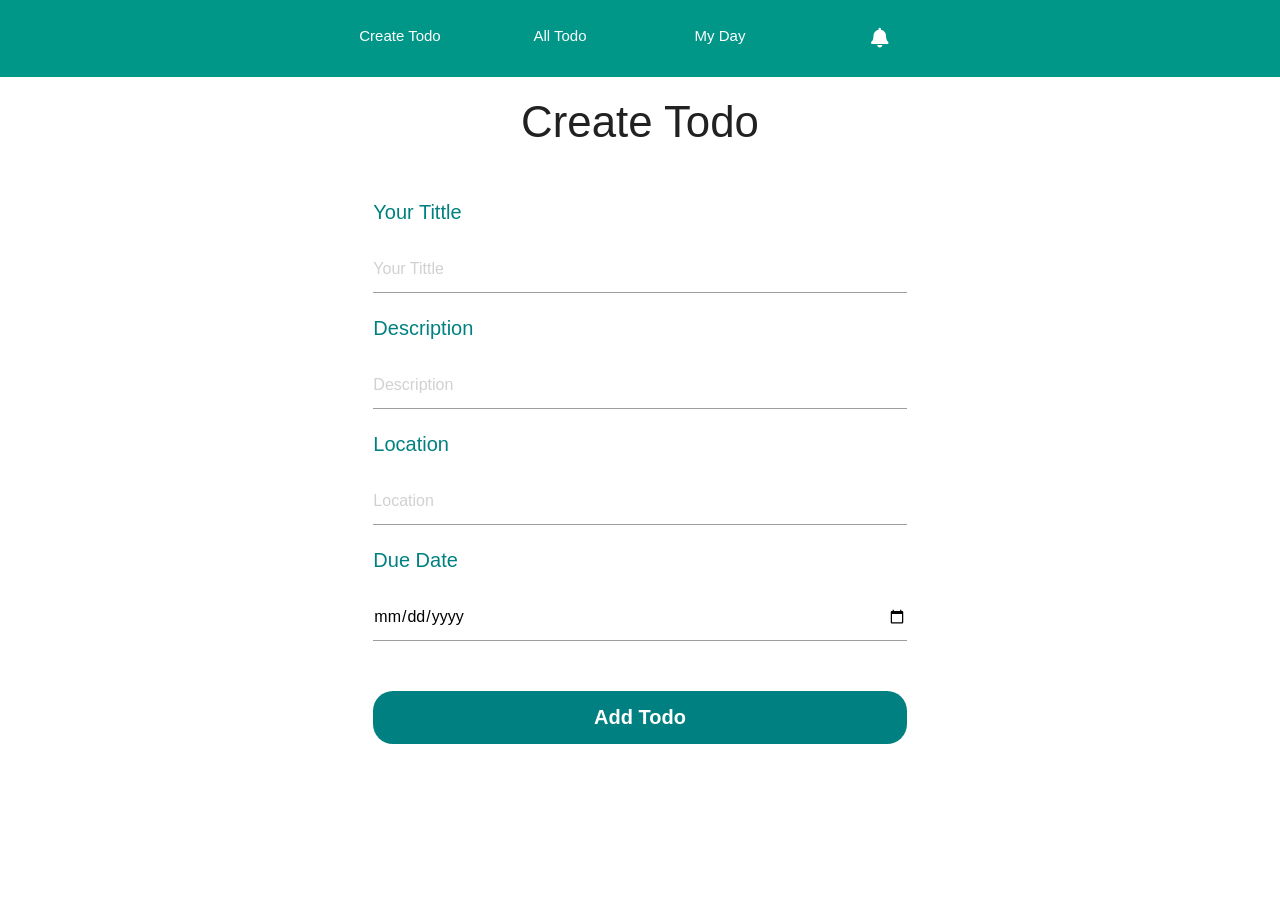
<file: index.html>
<!DOCTYPE html>
<html lang="en">
<head>
    <meta charset="UTF-8">
    <meta name="viewport" content="width=device-width, initial-scale=1.0">
    <meta http-equiv="X-UA-Compatible" content="ie=edge">
    <title>Todo App</title>
    <!-- font awesome -->
    <link rel="stylesheet" href="https://use.fontawesome.com/releases/v5.3.1/css/all.css" integrity="sha384-mzrmE5qonljUremFsqc01SB46JvROS7bZs3IO2EmfFsd15uHvIt+Y8vEf7N7fWAU"
        crossorigin="anonymous">
    <!-- stylesheet-files -->
    <link rel="stylesheet" href="css/materialize.css">
    <link rel="stylesheet" href="css/customeStylesheet.css">
</head>
<body>
    <!-- absolute-div -->
    <div class="row r" id="op">
        <div class="col m4 s2 abs "></div>
        <div class="col m4 s8 abss " id="output">
            <p id="message"></p>
            <button class="center   custo" onclick="fun();" id="btn5">
                <b>OK</b>
            </button>
        </div>
        <div class="col m4 s2 abs"></div>
    </div>
<!-- nav -->
<div class="row teal">


    <div class="col m2  l3 s1"></div>
    <div class="col m8 s10 l6 center ">
        <div class="row">
            <div class="col m3 s3 n1 waves-effect waves-lighten-2" id="create">
                <a href="#">Create Todo</a>
            </div>
            <div class="col m3 s3 n1 waves-effect waves-lighten-2" id="all"><a href="#">All Todo</a></div>
            <div class="col m3 s3 n1 waves-effect waves-lighten-2 " id="day"><a href="#">My Day</a></div>
            <div class="col m3 s3 n22" id="notification">
                <!-- Dropdown Trigger -->
                <a href="notification.html"> <i class="fas fa-bell i1"></i></a>
            </div>

        </div>
    </div>
    <div class="col m2  l3 s1"></div>

</div>





    <div class="row ">
<div class="col m2 l3 s1">
   
</div>
<div class="col m8 l6 s10">
    <div class="row ">
        <div class="col s1"></div>
        <div class="col m12 s10">
            <h3 class="h2">Create Todo</h3>
            </div>
            <div class="col s1"></div>
            </div>
            <div class="row">
                <form action="alltodos.html" method="POST" onsubmit="return check();">
                <div class=" col m1 s1"></div>
                    <div class="col m10 s10">
                      <label for="tittle" class="title">Your Tittle</label>
                        <input type="text" class="text" id="title" placeholder="Your Tittle">
                    </div>
                    <div class="col m1 s1"></div>
              
            </div>
        
   
    
        <!-- description -->
            <div class="row">
                <div class=" col m1 s1"></div>
                <div class="col m10 s10">
                    <label for="Description" class="Description">Description</label>
                    <input type="text" class="text" id="description" placeholder="Description">
                </div>
                <div class="col m1 s1"></div>
        </div>
        <!-- add location -->
        <div class="row">
            <div class=" col m1 s1"></div>
            <div class="col m10 s10">
                <label for="Description" class="Description">Location</label>
                <input type="text" class="text" id="location" placeholder="Location">
            </div>
            <div class="col m1 s1"></div>
        </div>
        <!-- date -->
        <div class="row">
            <div class=" col m1 s1"></div>
            <div class="col m10 s10">
                <label for="Description" class="Description">Due Date</label>
                <input type="date" class="text" id="date" placeholder="Description">
            </div>
            <div class="col m1 s1"></div>
        </div>
        <!-- addtodo-button -->
        <div class="row">
            <div class=" col m1 s1"></div>
            <div class="col m10 s10">
                <button id="addtodo" type="submit" class="btn1 waves-effect waves-lighten-2 submitbutton">Add Todo</button>
            </div>
            <div class="col m1 s1"></div>
        </div>
        </div>
        <div class="col m2 l3 s1"></div>
        </div>
    </div>


    </div>
    <!-- javascript-files -->
    <script src="javascript/materialize.js"></script>
    <script src="javascript/custome.js"></script>
    <script src="javascript/index.js"></script>
</body>
</html>
</file>
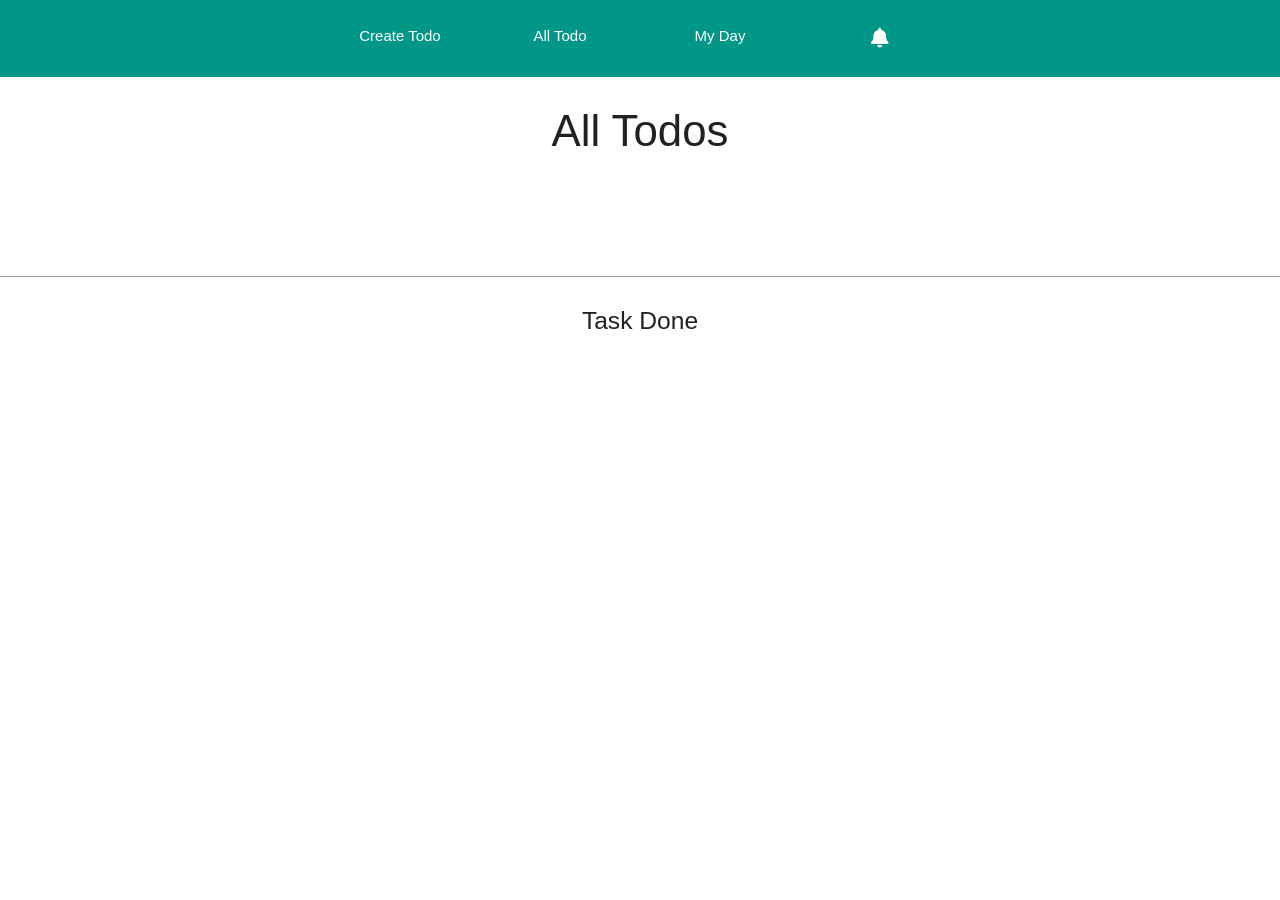
<file: alltodos.html>
<!DOCTYPE html>
<html lang="en">

<head>
    <meta charset="UTF-8">
    <meta name="viewport" content="width=device-width, initial-scale=1.0">
    <meta http-equiv="X-UA-Compatible" content="ie=edge">
    <title>Todo App</title>
    <!-- font awesome -->
    <link rel="stylesheet" href="https://use.fontawesome.com/releases/v5.3.1/css/all.css" integrity="sha384-mzrmE5qonljUremFsqc01SB46JvROS7bZs3IO2EmfFsd15uHvIt+Y8vEf7N7fWAU"
        crossorigin="anonymous">
    <!-- stylesheet-files -->
    <link rel="stylesheet" href="css/materialize.css">
    <link rel="stylesheet" href="css/customeStylesheet.css">
</head>

<body onload="show();">
    
<!-- nav -->
<div class="row teal">


    <div class="col m2  l3 s1"></div>
    <div class="col m8 s10 l6 center ">
        <div class="row">
            <div class="col m3 s3 n1 waves-effect waves-lighten-2" id="create">
                <a href="#">Create Todo</a>
            </div>
            <div class="col m3 s3 n1 waves-effect waves-lighten-2" id="all"><a href="#">All Todo</a></div>
            <div class="col m3 s3 n1 waves-effect waves-lighten-2 " id="day"><a href="#">My Day</a></div>
            <div class="col m3 s3 n22" id="notification">
                <!-- Dropdown Trigger -->
                <a href="notification.html"> <i class="fas fa-bell i1"></i></a>
            </div>

        </div>
    </div>
    <div class="col m2  l3 s1"></div>

</div>
<!-- div -->
<h3 class="center h3">All Todos</h3>
<div class="row show" >
    <div class="col m2 s1 l3"></div>
    <div class="col m8 s10 l6  " id="show">
        <div class="row">
            <div class="col m12 s12"></div>
        </div>
    </div>
    <div class="col m2 l3 s1"></div>
</div>

<!-- div-task-done -->
<h5 class="center h3">Task Done</h5>
<div class="row showw">
    <div class="col m2 s1 l3"></div>
    <div class="col m8 s10 l6 " id="showw">
        <div class="row">
            <div class="col m12 s12"></div>
        </div>
    </div>
    <div class="col m2 l3 s1"></div>
</div>



<!-- javascript-files -->
    <script src="javascript/materialize.js"></script>
    <script src="javascript/custome.js"></script>
    <script src="javascript/alltodos.js"></script>
</body>

</html>
</file>
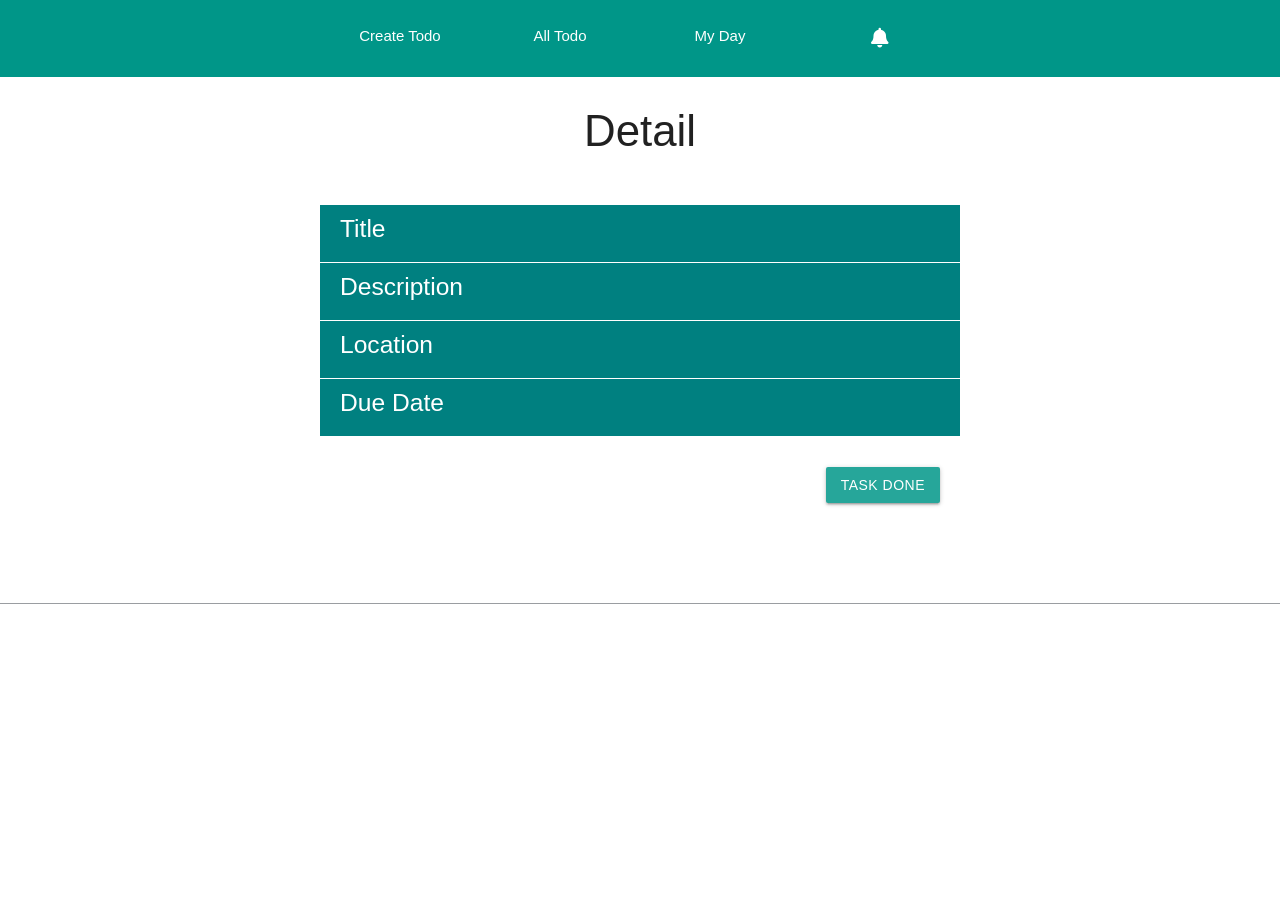
<file: detail.html>
<!DOCTYPE html>
<html lang="en">

<head>
    <meta charset="UTF-8">
    <meta name="viewport" content="width=device-width, initial-scale=1.0">
    <meta http-equiv="X-UA-Compatible" content="ie=edge">
    <title>Todo App</title>
    <!-- font awesome -->
    <link rel="stylesheet" href="https://use.fontawesome.com/releases/v5.3.1/css/all.css" integrity="sha384-mzrmE5qonljUremFsqc01SB46JvROS7bZs3IO2EmfFsd15uHvIt+Y8vEf7N7fWAU"
        crossorigin="anonymous">
    <!-- stylesheet-files -->
    <link rel="stylesheet" href="css/materialize.css">
    <link rel="stylesheet" href="css/customeStylesheet.css">
</head>

<body onload="det();">
<!-- nav -->
<div class="row teal">


    <div class="col m2  l3 s1"></div>
    <div class="col m8 s10 l6 center ">
        <div class="row">
            <div class="col m3 s3 n1 waves-effect waves-lighten-2" id="create">
                <a href="#">Create Todo</a>
            </div>
            <div class="col m3 s3 n1 waves-effect waves-lighten-2" id="all"><a href="#">All Todo</a></div>
            <div class="col m3 s3 n1 waves-effect waves-lighten-2 " id="day"><a href="#">My Day</a></div>
            <div class="col m3 s3 n22" id="notification">
                <!-- Dropdown Trigger -->
                <a href="notification.html"> <i class="fas fa-bell i1"></i></a>
            </div>

        </div>
    </div>
    <div class="col m2  l3 s1"></div>

</div>
    <!-- detail div -->
    <h3 class="center h3">Detail</h3>
    <div class="row show">
        <div class="col m2 s1 l3"></div>
        <div class="col m8 s10 l6  " id="show">
            <div class="row boeder-b">
                <div class="col m12 s12">
                    <div class="row">
                        <div class="col m12 s12">
                            <h5 class="tit">Title</h5>

                        </div>
                    </div>
                    <div class="row ">
                        <div class="col m12 s12 ">
                            <p class="show-title" id="title"></p>
                        </div>
                    </div>
                </div>
            </div>
<!-- description -->
<div class="row boeder-b">
    <div class="col m12 s12">
        <div class="row">
            <div class="col m12 s12">
                <h5 class="tit">Description</h5>

            </div>
        </div>
        <div class="row ">
            <div class="col m12 s12 ">
                <p class="show-title" id="description"></p>
            </div>
        </div>
    </div>
</div>
<!-- location -->
<div class="row boeder-b">
    <div class="col m12 s12">
        <div class="row">
            <div class="col m12 s12">
                <h5 class="tit">Location</h5>

            </div>
        </div>
        <div class="row ">
            <div class="col m12 s12 ">
                <p class="show-title" id="location"></p>
            </div>
        </div>
    </div>
</div>
            <!-- due date -->
            <div class="row boeder-b">
                <div class="col m12 s12">
                    <div class="row">
                        <div class="col m12 s12">
                            <h5 class="tit">Due Date</h5>
            
                        </div>
                    </div>
                    <div class="row ">
                        <div class="col m12 s12 ">
                            <p class="show-title" id="date"></p>
                        </div>
                    </div>
                </div>
            </div>
            <!-- dine button -->
            <div class="row  last-b">
                <div class="col m12 s12">
                    <div class="row">
                        <div class="col m12 s12">
                            <button class="btn waves-effect waves-lighten-2 right" id="done">Task Done</button>
                        </div>
                    </div>
                </div>
            </div>
            
        </div>


        <div class="col m2 l3 s1"></div>
    </div>


    <!-- javascript-files -->
    <script src="javascript/materialize.js"></script>
    <script src="javascript/custome.js"></script>
    <script src="javascript/detail.js"></script>
</body>

</html>
</file>
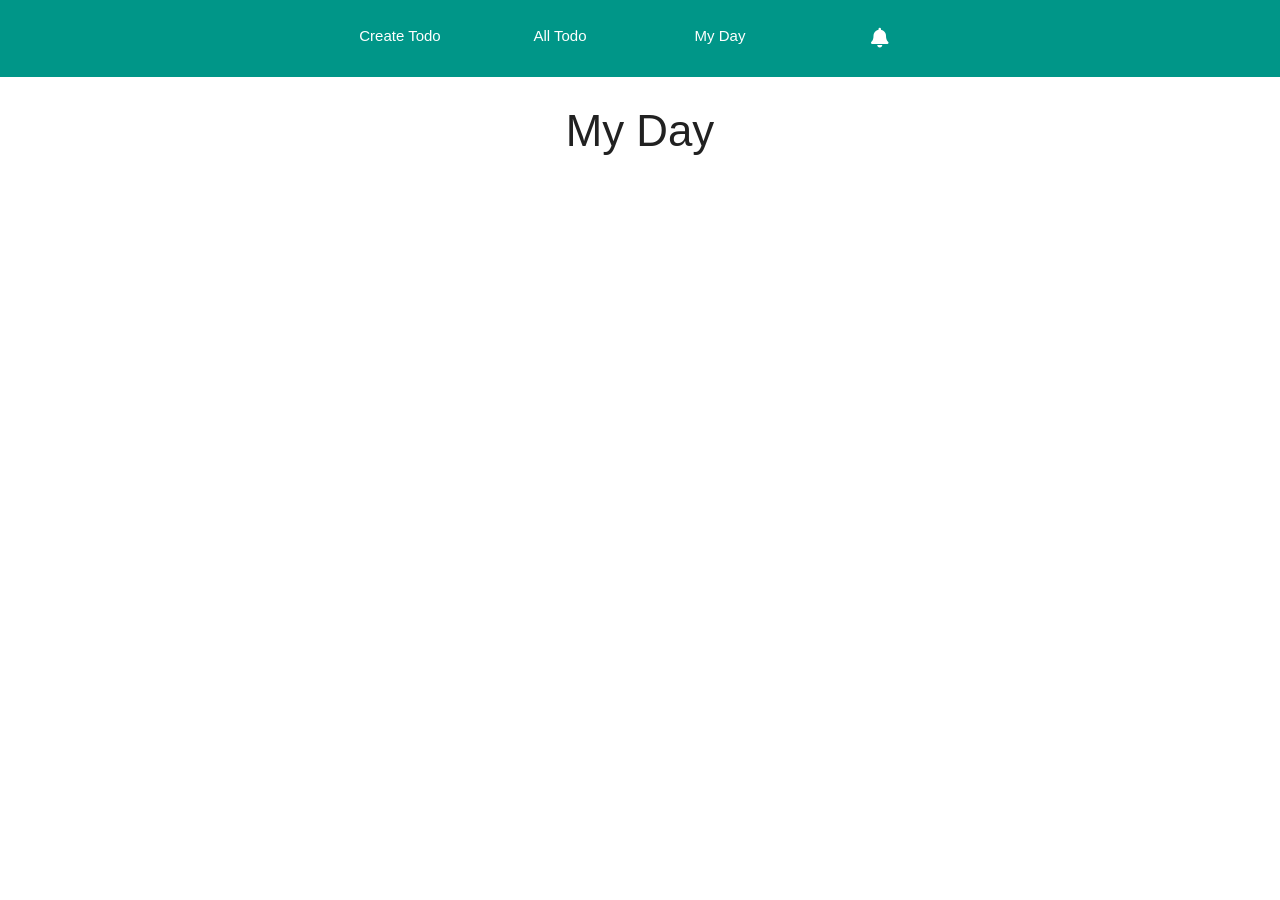
<file: myday.html>
<!DOCTYPE html>
<html lang="en">

<head>
    <meta charset="UTF-8">
    <meta name="viewport" content="width=device-width, initial-scale=1.0">
    <meta http-equiv="X-UA-Compatible" content="ie=edge">
    <title>Todo App</title>
    <!-- font awesome -->
    <link rel="stylesheet" href="https://use.fontawesome.com/releases/v5.3.1/css/all.css" integrity="sha384-mzrmE5qonljUremFsqc01SB46JvROS7bZs3IO2EmfFsd15uHvIt+Y8vEf7N7fWAU"
        crossorigin="anonymous">
    <!-- stylesheet-files -->
    <link rel="stylesheet" href="css/materialize.css">
    <link rel="stylesheet" href="css/customeStylesheet.css">
</head>

<body onload="myday();">
<!-- absolute-div -->
<div class="row r" id="op">
    <div class="col m4 s2 abs "></div>
    <div class="col m4 s8 abss " id="output">
        <p id="message"></p>
        <button class="center   custo" onclick="fun();" id="btn5">
            <b>OK</b>
        </button>
    </div>
    <div class="col m4 s2 abs"></div>
</div>
    
    <!-- nav -->
    <div class="row teal">
    
    
        <div class="col m2  l3 s1"></div>
        <div class="col m8 s10 l6 center ">
            <div class="row">
                <div class="col m3 s3 n1 waves-effect waves-lighten-2" id="create">
                    <a href="#">Create Todo</a>
                </div>
                <div class="col m3 s3 n1 waves-effect waves-lighten-2" id="all"><a href="#">All Todo</a></div>
                <div class="col m3 s3 n1 waves-effect waves-lighten-2 " id="day"><a href="#">My Day</a></div>
                <div class="col m3 s3 n22" id="notification">
                    <!-- Dropdown Trigger -->
                    <a href="notification.html"> <i class="fas fa-bell i1"></i></a>
                </div>
    
            </div>
        </div>
        <div class="col m2  l3 s1"></div>
    
    </div>
    <!-- div -->
    
    <h3 class="center h3">My Day</h3>
    <div class="row showmuday">
        <div class="col m2 s1 l3"></div>
        <div class="col m8 s10 l6" id="show">
            <div class="row">
                <div class="col m12 s12"></div>
            </div>
        </div>
        <div class="col m2 l3 s1"></div>
    </div>

    
    <!-- javascript-files -->
    <script src="javascript/materialize.js"></script>
    <script src="javascript/custome.js"></script>
    <script src="javascript/myday.js"></script>
</body>

</html>
</file>
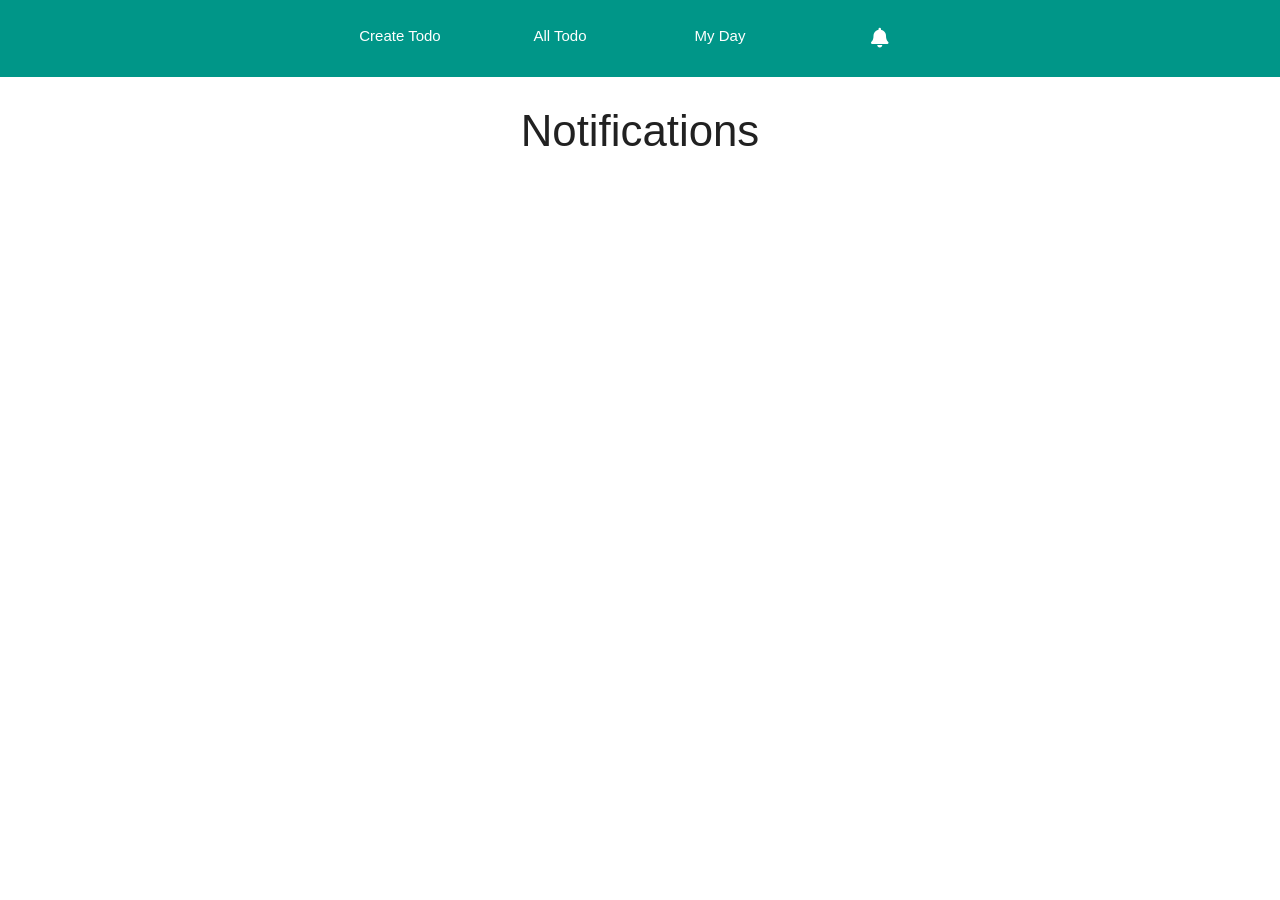
<file: notification.html>
<!DOCTYPE html>
<html lang="en">

<head>
    <meta charset="UTF-8">
    <meta name="viewport" content="width=device-width, initial-scale=1.0">
    <meta http-equiv="X-UA-Compatible" content="ie=edge">
    <title>Todo App</title>
    <!-- font awesome -->
    <link rel="stylesheet" href="https://use.fontawesome.com/releases/v5.3.1/css/all.css" integrity="sha384-mzrmE5qonljUremFsqc01SB46JvROS7bZs3IO2EmfFsd15uHvIt+Y8vEf7N7fWAU"
        crossorigin="anonymous">
    <!-- stylesheet-files -->
    <link rel="stylesheet" href="css/materialize.css">
    <link rel="stylesheet" href="css/customeStylesheet.css">
</head>

<body onload="Noti();">
<!-- absolute-div -->
<div class="row r" id="op">
    <div class="col m4 s2 abs "></div>
    <div class="col m4 s8 abss " id="output">
        <p id="message"></p>
        <button class="center   custo" onclick="fun();" id="btn5">
            <b>OK</b>
        </button>
    </div>
    <div class="col m4 s2 abs"></div>
</div>

    <!-- nav -->
    <div class="row teal">
    
    
        <div class="col m2  l3 s1"></div>
        <div class="col m8 s10 l6 center ">
            <div class="row">
                <div class="col m3 s3 n1 waves-effect waves-lighten-2" id="create">
                    <a href="#">Create Todo</a>
                </div>
                <div class="col m3 s3 n1 waves-effect waves-lighten-2" id="all"><a href="#">All Todo</a></div>
                <div class="col m3 s3 n1 waves-effect waves-lighten-2 " id="day"><a href="#">My Day</a></div>
                <div class="col m3 s3 n22" id="notification">
                    <!-- Dropdown Trigger -->
                    <a href="notification.html"> <i class="fas fa-bell i1"></i></a>
                </div>
    
            </div>
        </div>
        <div class="col m2  l3 s1"></div>
    
    </div>
    <!-- div -->

    <h3 class="center h3">Notifications</h3>
    <div class="row showmuday">
        <div class="col m2 s1 l3"></div>
        <div class="col m8 s10 l6" id="show">
            <div class="row">
                <div class="col m12 s12"></div>
            </div>
        </div>
        <div class="col m2 l3 s1"></div>
    </div>


    <!-- javascript-files -->
    <script src="javascript/materialize.js"></script>
    <script src="javascript/custome.js"></script>
    <script src="javascript/notifiaction.js"></script>
</body>

</html>
</file>
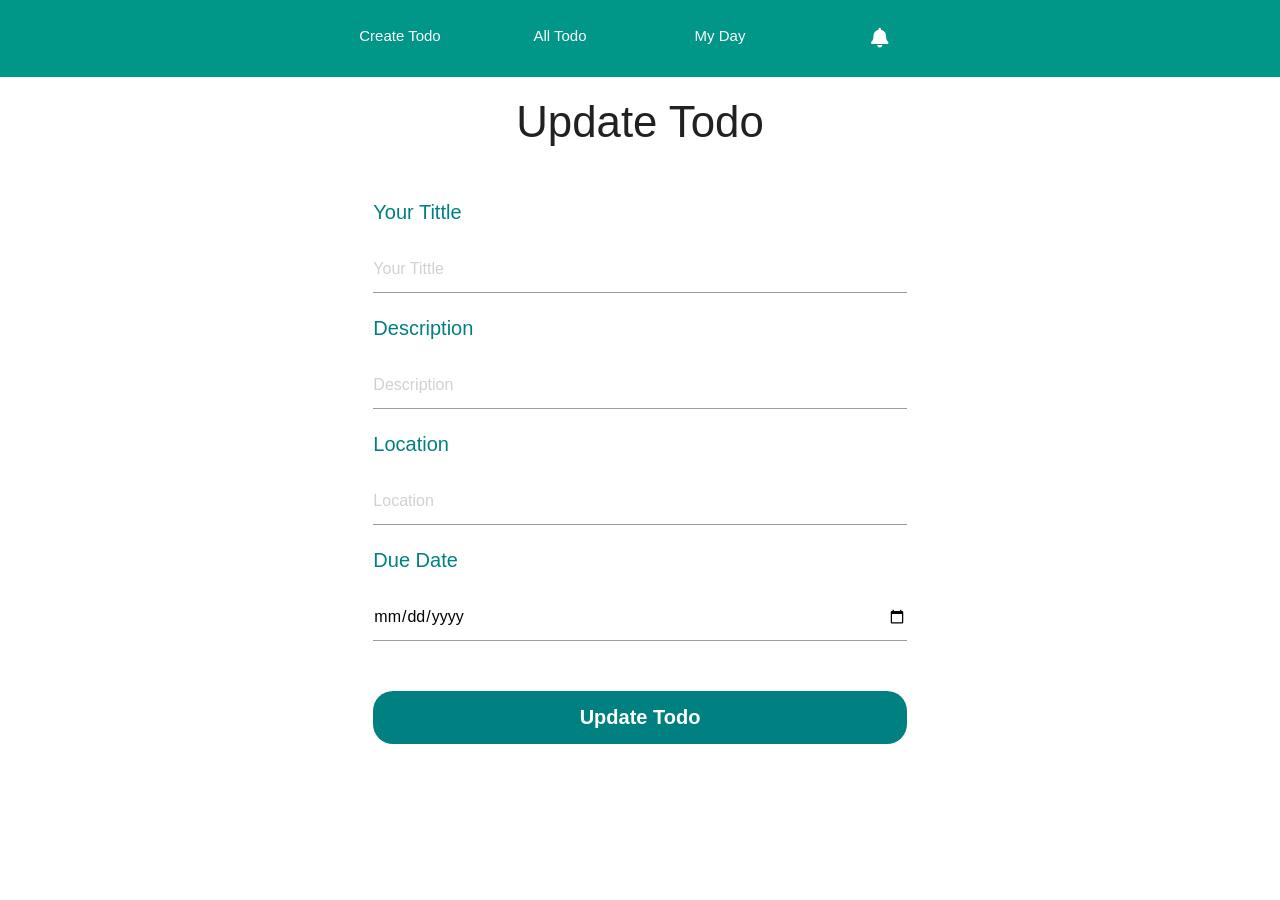
<file: update.html>
<!DOCTYPE html>
<html lang="en">

<head>
    <meta charset="UTF-8">
    <meta name="viewport" content="width=device-width, initial-scale=1.0">
    <meta http-equiv="X-UA-Compatible" content="ie=edge">
    <title>Todo App</title>
    <!-- font awesome -->
    <link rel="stylesheet" href="https://use.fontawesome.com/releases/v5.3.1/css/all.css" integrity="sha384-mzrmE5qonljUremFsqc01SB46JvROS7bZs3IO2EmfFsd15uHvIt+Y8vEf7N7fWAU"
        crossorigin="anonymous">
    <!-- stylesheet-files -->
    <link rel="stylesheet" href="css/materialize.css">
    <link rel="stylesheet" href="css/customeStylesheet.css">
</head>

<body onload="update();">
    <!-- absolute-div -->
    <div class="row r" id="op">
        <div class="col m4 s2 abs "></div>
        <div class="col m4 s8 abss " id="output">
            <p id="message"></p>
            <button class="center   custo" onclick="fun();" id="btn5">
                <b>OK</b>
            </button>
        </div>
        <div class="col m4 s2 abs"></div>
    </div>
<!-- nav -->
<div class="row teal">


    <div class="col m2  l3 s1"></div>
    <div class="col m8 s10 l6 center ">
        <div class="row">
            <div class="col m3 s3 n1 waves-effect waves-lighten-2" id="create">
                <a href="#">Create Todo</a>
            </div>
            <div class="col m3 s3 n1 waves-effect waves-lighten-2" id="all"><a href="#">All Todo</a></div>
            <div class="col m3 s3 n1 waves-effect waves-lighten-2 " id="day"><a href="#">My Day</a></div>
            <div class="col m3 s3 n22" id="notification">
                <!-- Dropdown Trigger -->
                <a href="notification.html"> <i class="fas fa-bell i1"></i></a>
            </div>

        </div>
    </div>
    <div class="col m2  l3 s1"></div>

</div>





    <div class="row ">
        <div class="col m2 l3 s1">

        </div>
        <div class="col m8 l6 s10">
            <div class="row ">
                <div class="col s1"></div>
                <div class="col m12 s10">
                    <h3 class="h2">Update Todo</h3>
                </div>
                <div class="col s1"></div>
            </div>
            <div class="row">
                <form action="alltodos.html" method="POST" onsubmit="return updatee();">
                    <div class=" col m1 s1"></div>
                    <div class="col m10 s10">
                        <label for="tittle" class="title">Your Tittle</label>
                        <input type="text" class="text" id="title" placeholder="Your Tittle">
                    </div>
                    <div class="col m1 s1"></div>

            </div>



            <!-- description -->
            <div class="row">
                <div class=" col m1 s1"></div>
                <div class="col m10 s10">
                    <label for="Description" class="Description">Description</label>
                    <input type="text" class="text" id="description" placeholder="Description">
                </div>
                <div class="col m1 s1"></div>
            </div>
            <!-- add location -->
            <div class="row">
                <div class=" col m1 s1"></div>
                <div class="col m10 s10">
                    <label for="Description" class="Description">Location</label>
                    <input type="text" class="text" id="location" placeholder="Location">
                </div>
                <div class="col m1 s1"></div>
            </div>
            <!-- date -->
            <div class="row">
                <div class=" col m1 s1"></div>
                <div class="col m10 s10">
                    <label for="Description" class="Description">Due Date</label>
                    <input type="date" class="text" id="date" placeholder="Description">
                </div>
                <div class="col m1 s1"></div>
            </div>
            <!-- addtodo-button -->
            <div class="row">
                <div class=" col m1 s1"></div>
                <div class="col m10 s10">
                    <button  type="submit" class="btn1 waves-effect waves-lighten-2 submitbutton">Update Todo</button>
                </div>
                <div class="col m1 s1"></div>
            </div>
        </form>
        </div>
        <div class="col m2 l3 s1"></div>
    </div>
    </div>


    </div>
    <!-- javascript-files -->
    <script src="javascript/materialize.js"></script>
    <script src="javascript/custome.js"></script>
    <script src="javascript/update.js"></script>
</body>

</html>
</file>
<file: css/customeStylesheet.css>
/* index */
*{
    margin: 0 !important;
    padding: 0 !important;
}
.home{
    height: auto;
    width: 100%;
    background: teal;
    color: white;
    font-family: sans-serif;
    font-weight: bold;
    padding-top: 30px !important;
    padding-bottom: 30px !important;
    border: none;
    font-size: 20px;
    border-bottom: 1px solid white;
    cursor: pointer;
}
.h2{
    text-align: center;
    margin-bottom: 50px !important;
    margin-top: 20px !important
}
.text{
    width: 100%;
    margin-top: 20px !important;
    margin-bottom: 20px !important;
}
.title{
  
    font-size: 20px !important;
    color: teal;
}
.Description{
   
    font-size: 20px !important;
    color: teal;

}
.btn1{
    background: teal;
    font-weight: bold;
    font-family: sans-serif;
    width: 100%;
    padding-top: 15px !important;
    padding-bottom: 15px !important;
    border: none;
    font-size: 20px;
    border-radius: 20px;
    margin-top: 30px !important;
    cursor: pointer;
    color: white;
}
.p1{
    padding-left: 30px !important;
    color: white;
    padding-top: 20px !important;
    padding-bottom: 20px !important;
    font-size: 20px;

}
.checkpox{
    width: 10px !important;
    height: 10px !important;
}
/* navbar */
.b1{
margin: 0;
padding: 0;
}
.n1{
    padding-top: 25px !important;
    padding-bottom: 25px !important;
 
}
.n1 a{
    color: white;
}
.n1:hover{
    background: #484e57;
    cursor: pointer;
}
.n22{
        padding-top: 25px !important;
    padding-bottom: 25px !important;
}

.submitbutton{
    margin-bottom: 20px !important;
}
/* alltodos */
.show{
    margin-top: 50px !important;
    padding-bottom: 70px !important;
    border-bottom: 1px solid #9a9da1;
}
.showw{
       margin-top: 50px !important;
    padding-bottom: 70px !important;
}
.h3{
    margin-top: 30px !important;
   
}
.hov:hover{
    background: red;
}

/* craeting div usiing DOM */
.style{
    margin: 10px 0 10px 0 !important;
    padding-top: 10px !important;
    padding-bottom: 10px !important;
    padding-left: 20px !important;
    padding-right: 20px !important;
    height: 60px !important;
    /* cursor: pointer; */
}
.stylee{
    margin: 10px 0 10px 0 !important;
    padding-top: 16px !important;
    padding-bottom: 10px !important;
    padding-left: 20px !important;
    padding-right: 20px !important;
    height: 60px !important;
}
.custombutton{
   
    padding-left: 5px !important;
    padding-right: 5px !important;
   height: 40px !important;
    margin-left: 10px !important;
    background: #736b6bf5;
   
}
.paragraph{
    margin-top: 7px !important;
    display: inline;
    color: white;
}
/* detail todo */
.tit{
    padding-left: 20px !important;
    color: white;
    margin-top: 10px !important;
}
.show-title{
    padding-left: 20px !important;
    color: black;
    font-size: 20px !important;
    margin-top: 20px !important;
    margin-bottom: 20px !important;
}
.boeder-b{
    border-bottom: 1px solid white;
    background: teal;
}
.last-div{
    margin-bottom: 30px !important;
}
#done{
    margin-right: 20px !important;
    padding: 0px 15px 0px 15px !important;
}
.last-b{
    margin-top: 30px !important;
    margin-bottom: 30px !important;
}
/* btnDiv */
.btnDiv{
    width: 77%;
    margin: 0 !important;
    float: left;
    height: 50px;
    padding-top: 7px !important;

    cursor: pointer;
}
@media(max-width : 1360px){
    .btnDiv {
    width: 45%;
}
}




/* absolute div */
.r{
    position: absolute !important;
    margin: 200px 0 0 0 !important;
    width: 100% !important;
   height: 200px;
   visibility: hidden;
    
}
.abs{
    background: none !important;
}
.abss{

    margin: 100px 0 0 px !important; 
    background: rgba(150, 152, 153, 0.979);
    height: 200px;
    text-align: center !important;
    font-size: 12pt;
    font-weight: 900;
    padding: 60px 0 0 0 !important;
}
.show2{
     position: absolute !important;
    margin: 250px 0 0 0 !important;
    width: 100% !important;
    visibility: visible !important;
    color: black;
    font-size: 14pt;
}
.custo{
    width: 30% !important;
    height: auto !important;
/* visibility: hidden !important; */
margin-top: 30px !important;
background: black;
color: white;
font-size: 12pt;
border: none;
padding-top: 10px !important;
padding-bottom: 10px !important;

}

.hidden{
   visibility: hidden ;
}
/* myday */
.showmuday{
    margin-top: 50px !important;
    padding-bottom: 70px !important;
   
}
/* fontawsome */
.i1{
    color: white ;
   font-size: 20px !important;
    margin-top: 3px !important;
  
}
</file>
